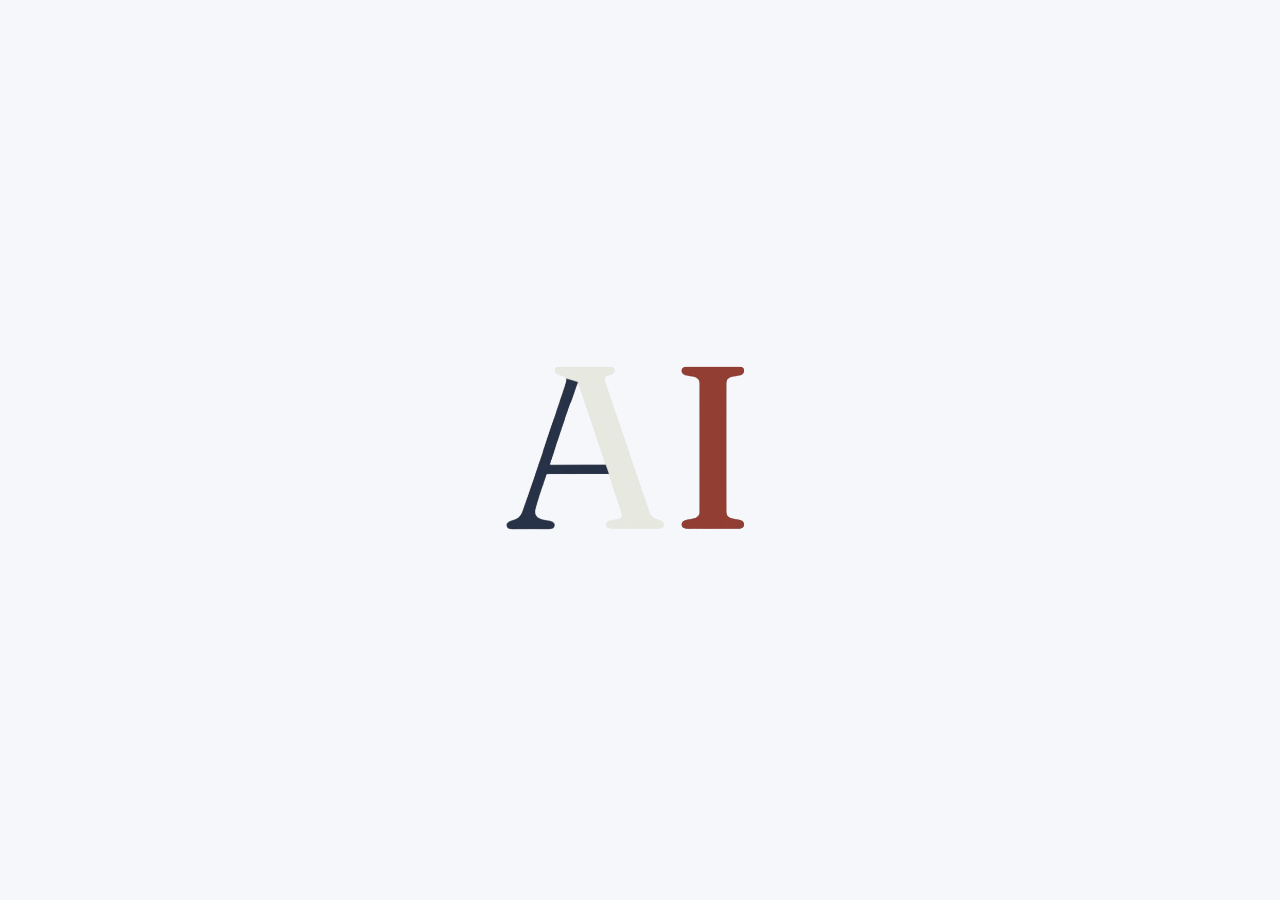
<file: logo.html>
<!DOCTYPE html>
<html lang="fr">
<head>
  <meta charset="UTF-8">
  <title>AI – Démo</title>

  <!-- Favicon PNG (qualité préservée) -->
  <link rel="icon" type="image/png" href="ai.png">

  <style>
    body {
      margin: 0;
      background: #f5f7fa;
      display: flex;
      justify-content: center;
      align-items: center;
      height: 100vh;
      font-family: sans-serif;
    }
    img.logo {
      width: 300px;
      height: auto;
    }
  </style>
</head>

<body>
  <!-- Logo affiché en grand -->
  <img src="ai.png" alt="AI Logo" class="logo">
</body>
</html>
</file>
